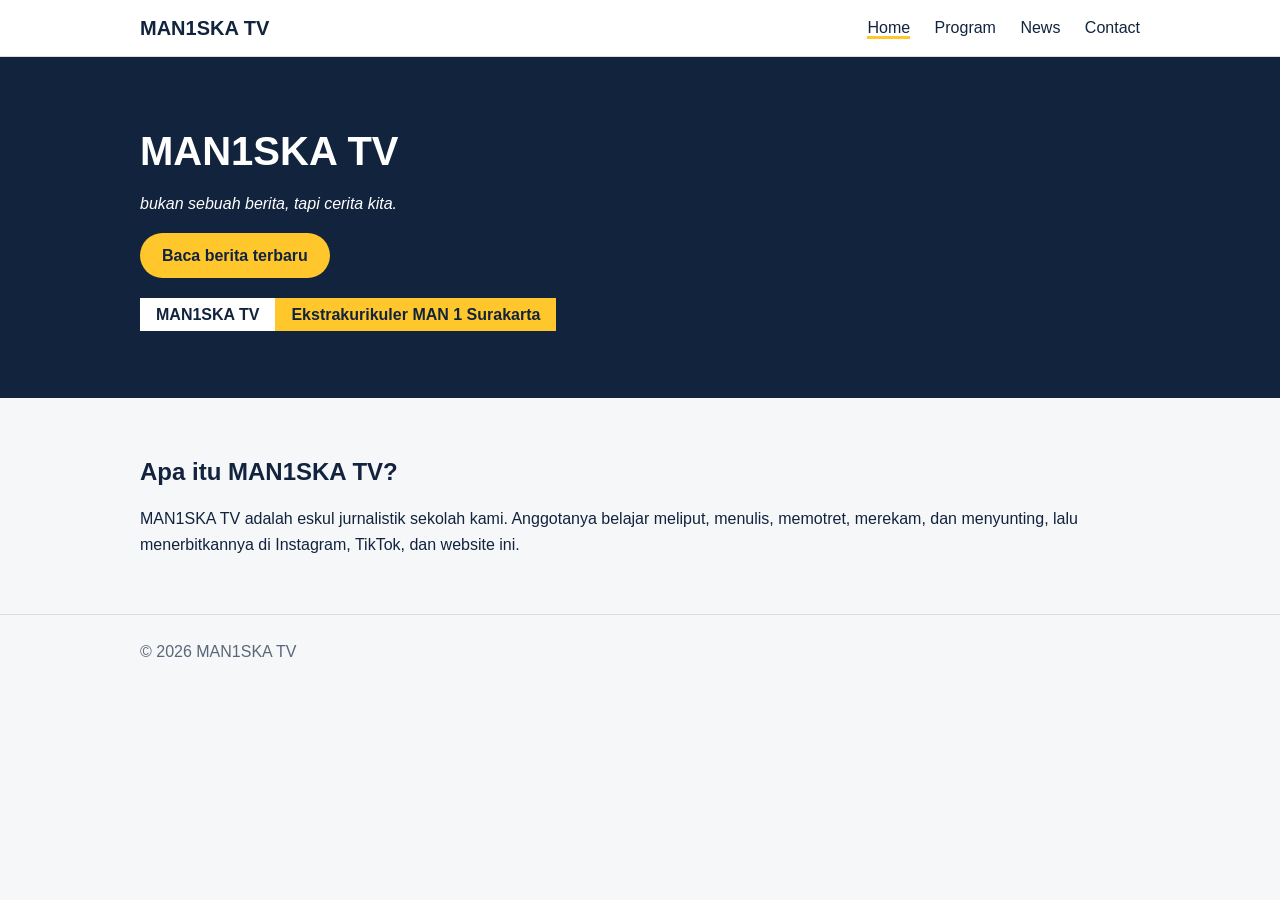
<file: index.html>
<!DOCTYPE html>
<html lang="id">
<head>
<meta charset="UTF-8">
<meta name="viewport" content="width=device-width, initial-scale=1">
<title>Home | MAN1SKA TV</title>
<link rel="stylesheet" href="style.css">
</head>
<body>
<header>
  <div class="isi">
    <a class="logo" href="index.html">MAN1SKA TV</a>
    <nav>
      <a href="index.html" class="aktif">Home</a>
      <a href="program.html">Program</a>
      <a href="news.html">News</a>
      <a href="kontak.html">Contact</a>
    </nav>
  </div>
</header>

<!-- BAGIAN BESAR: ganti tulisan di dalam h1 dan p sesuka hati -->
<div class="hero">
  <div class="isi">
    <h1>MAN1SKA TV</h1>
    <p><i>bukan sebuah berita, tapi cerita kita.</i></p>
    <a class="tombol" href="news.html">Baca berita terbaru</a>
    <br>
    <div class="strip"><b>MAN1SKA TV</b><span>Ekstrakurikuler MAN 1 Surakarta</span></div>
  </div>
</div>

<!-- TENTANG: ganti paragraf ini dengan profil eskul -->
<section>
  <div class="isi">
    <h2>Apa itu MAN1SKA TV?</h2>
    <p>MAN1SKA TV adalah eskul jurnalistik sekolah kami. Anggotanya belajar meliput, menulis, memotret, merekam, dan menyunting, lalu menerbitkannya di Instagram, TikTok, dan website ini.</p>
  </div>
</section>

<!-- ANGGOTA: salin satu baris <div> untuk menambah anggota. Huruf di class="foto" adalah inisial. -->

<footer><div class="isi">&copy; 2026 MAN1SKA TV</div></footer>
</body>
</html>
</file>
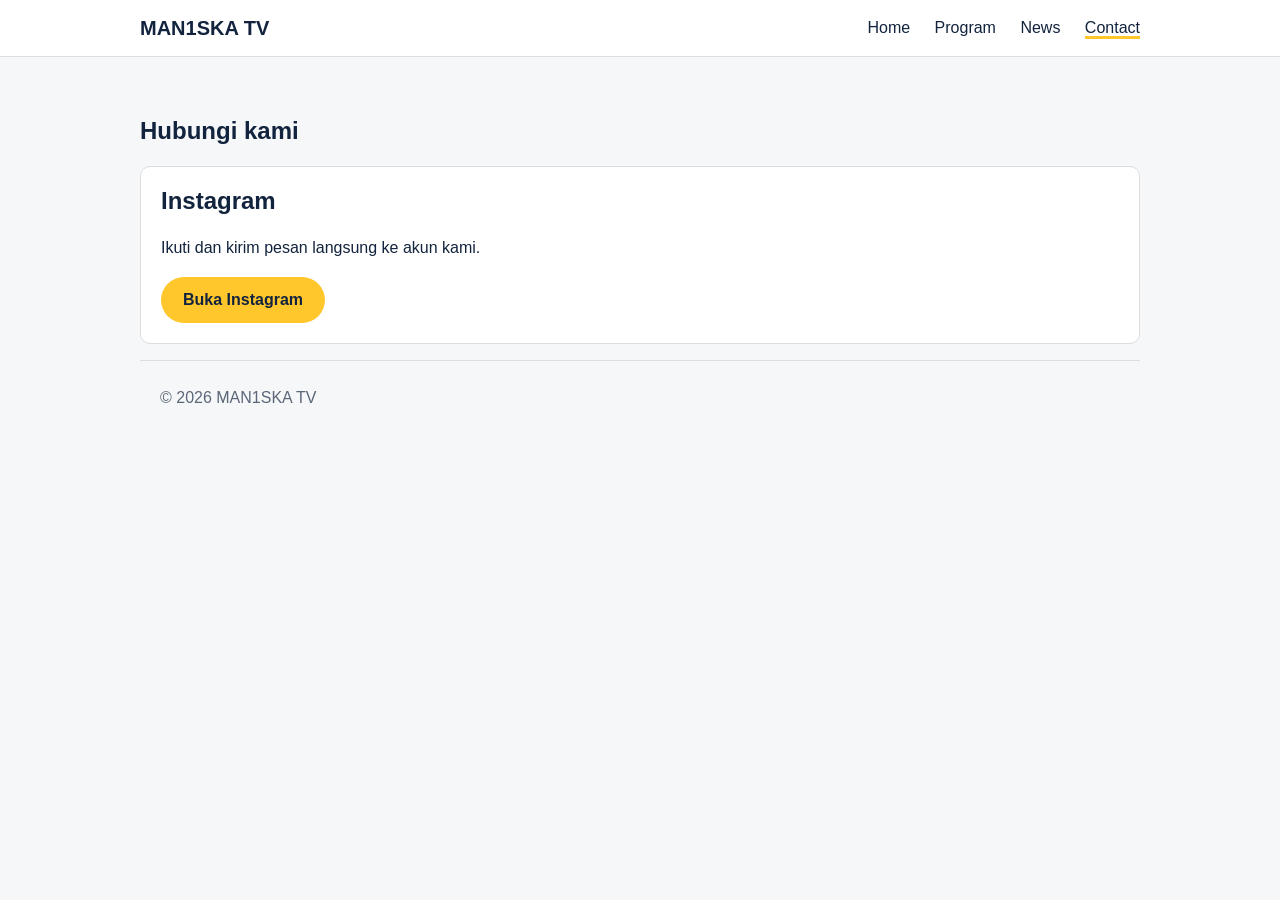
<file: kontak.html>
<!DOCTYPE html>
<html lang="id">
<head>
<meta charset="UTF-8">
<meta name="viewport" content="width=device-width, initial-scale=1">
<title>Contact | MAN1SKA TV</title>
<link rel="stylesheet" href="style.css">
</head>
<body>
<header>
   <div class="isi">
    <a class="logo" href="index.html">MAN1SKA TV</a>
    <nav>
      <a href="index.html">Home</a>
      <a href="program.html">Program</a>
      <a href="news.html">News</a>
      <a href="kontak.html" class="aktif">Contact</a>
    </nav>
  </div>
</header>

<!-- KONTAK: ganti link Instagram dan Google Form dengan yang asli -->
<section>
  <div class="isi">
    <h1>Hubungi kami</h1>

    <div class="kotak">
      <h2>Instagram</h2>
      <p>Ikuti dan kirim pesan langsung ke akun kami.</p>
      <a class="tombol" href="https://www.instagram.com/man1skatv/?hl=en/" target="_blank">Buka Instagram</a>
    </div>

    

<footer><div class="isi">&copy; 2026 MAN1SKA TV</div></footer>
</body>
</html>
</file>
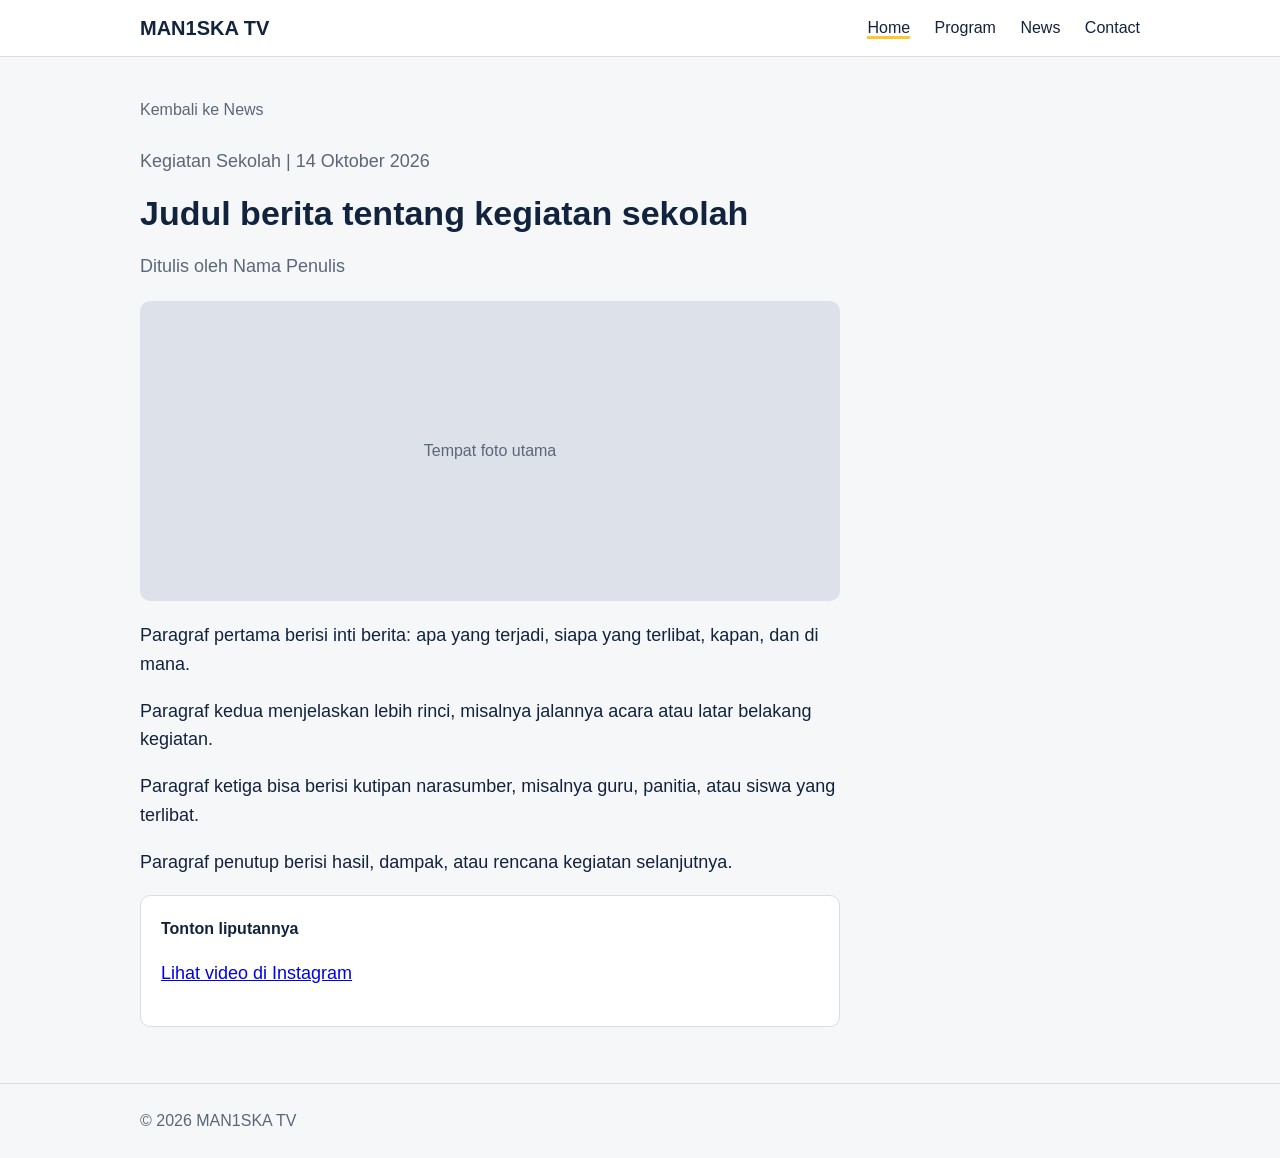
<file: mansafest.html>
<!DOCTYPE html>
<html lang="id">
<head>
<meta charset="UTF-8">
<meta name="viewport" content="width=device-width, initial-scale=1">
<title>Judul Artikel | MAN1SKA TV</title>
<link rel="stylesheet" href="style.css">
</head>
<body>
<header>
 <div class="isi">
    <a class="logo" href="index.html">MAN1SKA TV</a>
    <nav>
      <a href="index.html" class="aktif">Home</a>
      <a href="program.html">Program</a>
      <a href="news.html">News</a>
      <a href="kontak.html">Contact</a>
    </nav>
  </div>
</header>

<!--
  HALAMAN ARTIKEL
  Untuk membuat artikel baru: salin file ini, beri nama baru (contoh: artikel-lomba-pramuka.html),
  lalu ganti judul, tanggal, penulis, dan isi paragraf. Jangan lupa ganti juga <title> di atas.
  Setelah itu hubungkan dari news.html (lihat petunjuk di file tersebut).
-->
<section>
  <div class="isi">
    <div class="artikel">
      <a class="kembali" href="news.html">Kembali ke News</a>

      <!-- Ganti kategori, tanggal, judul, dan penulis -->
      <p class="abu" style="margin-top:24px">Kegiatan Sekolah | 14 Oktober 2026</p>
      <h1>Judul berita tentang kegiatan sekolah</h1>
      <p class="abu">Ditulis oleh Nama Penulis</p>

      <!-- Foto: ganti dengan <img src="nama-foto.jpg" alt="Keterangan foto" style="width:100%"> -->
      <div class="gambar">Tempat foto utama</div>

      <!-- Isi artikel: satu <p> untuk satu paragraf. Paragraf pertama berisi hal terpenting. -->
      <p>Paragraf pertama berisi inti berita: apa yang terjadi, siapa yang terlibat, kapan, dan di mana.</p>
      <p>Paragraf kedua menjelaskan lebih rinci, misalnya jalannya acara atau latar belakang kegiatan.</p>
      <p>Paragraf ketiga bisa berisi kutipan narasumber, misalnya guru, panitia, atau siswa yang terlibat.</p>
      <p>Paragraf penutup berisi hasil, dampak, atau rencana kegiatan selanjutnya.</p>

      <!-- Video terkait (hapus bagian ini kalau tidak ada) -->
      <div class="kotak">
        <b>Tonton liputannya</b>
        <p><a href="https://www.instagram.com/" target="_blank">Lihat video di Instagram</a></p>
      </div>
    </div>
  </div>
</section>

<footer><div class="isi">&copy; 2026 MAN1SKA TV</div></footer>
</body>
</html>
</file>
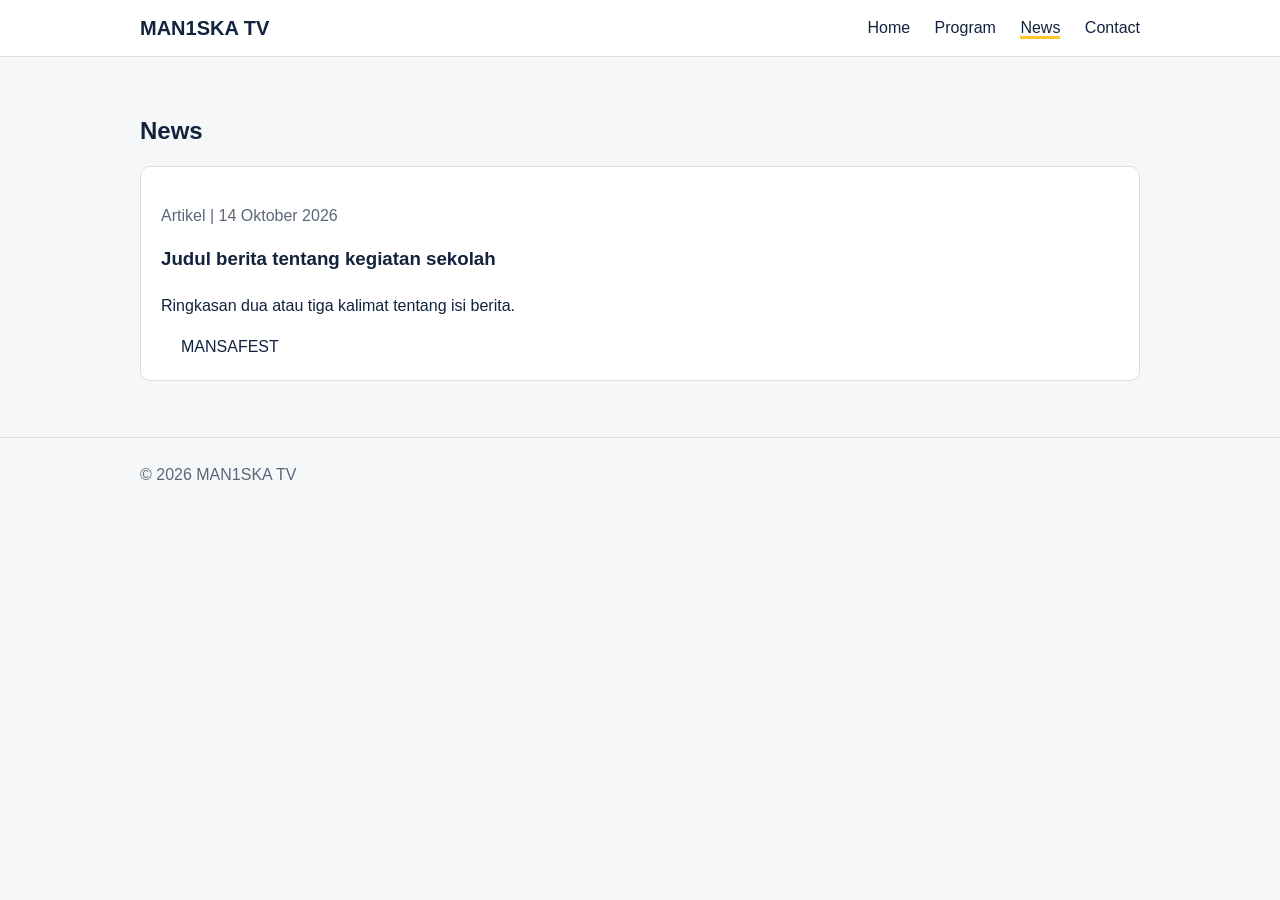
<file: news.html>
<!DOCTYPE html>
<html lang="id">
<head>
<meta charset="UTF-8">
<meta name="viewport" content="width=device-width, initial-scale=1">
<title>News | MAN1SKA TV</title>
<link rel="stylesheet" href="style.css">
</head>
<body>
<header>
 <div class="isi">
    <a class="logo" href="index.html">MAN1SKA TV</a>
    <nav>
      <a href="index.html">Home</a>
      <a href="program.html">Program</a>
      <a href="news.html" class="aktif">News</a>
      <a href="kontak.html">Contact</a>
    </nav>
  </div>
</header>

<!-- BERITA: salin satu blok <div class="kotak"> untuk setiap berita baru. Taruh yang terbaru di paling atas. -->
<section>
  <div class="isi">
    <h1>News</h1>

    <div class="kotak">
      <p class="abu">Artikel | 14 Oktober 2026</p>
      <h3>Judul berita tentang kegiatan sekolah</h3>
      <p>Ringkasan dua atau tiga kalimat tentang isi berita.</p>
      <nav>
        <a href="mansafest.html">MANSAFEST</a>
      </nav>
    </div>

</section>

<footer><div class="isi">&copy; 2026 MAN1SKA TV</div></footer>
</body>
</html>
</file>
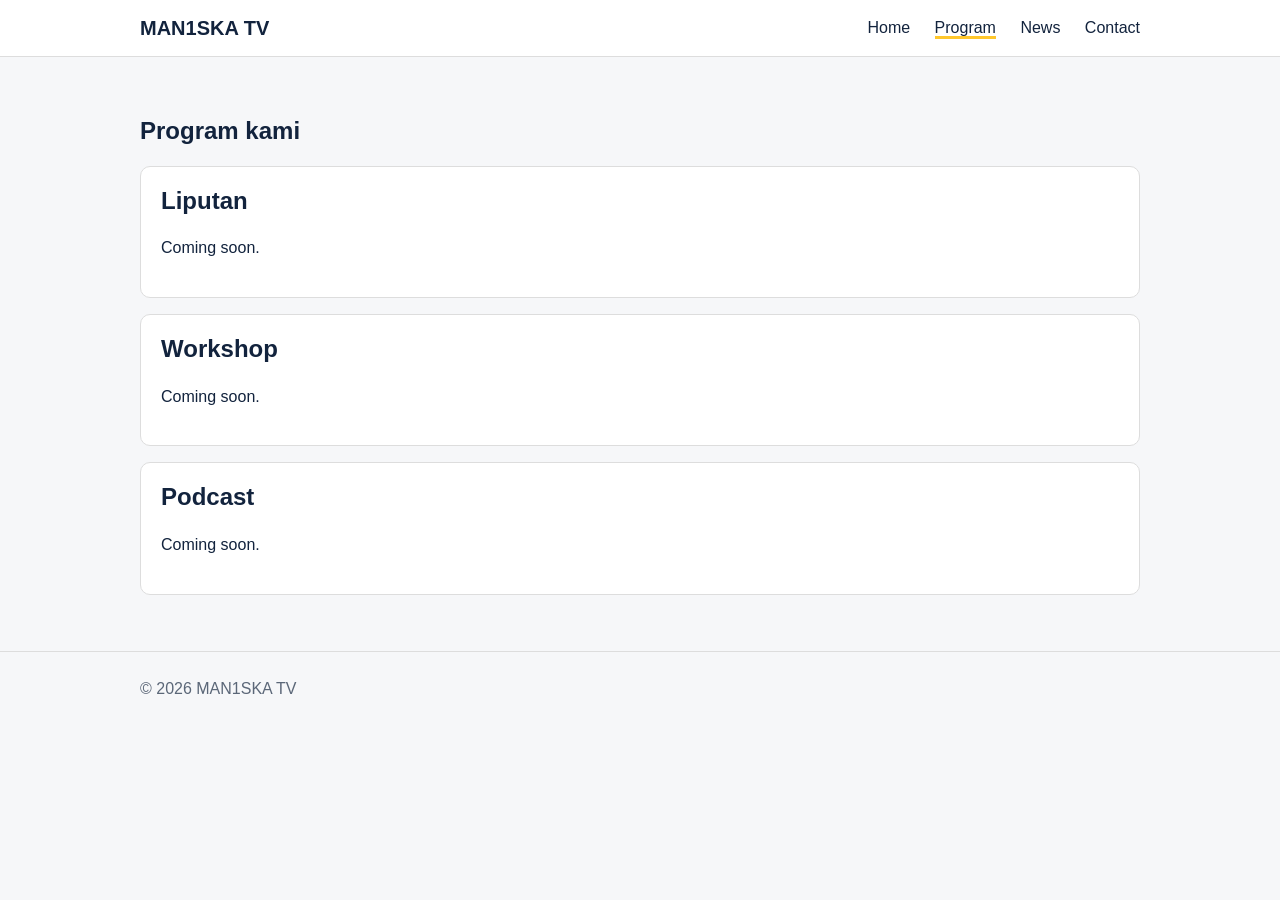
<file: program.html>
<!DOCTYPE html>
<html lang="id">
<head>
<meta charset="UTF-8">
<meta name="viewport" content="width=device-width, initial-scale=1">
<title>Program | MAN1SKA TV</title>
<link rel="stylesheet" href="style.css">
</head>
<body>
<header>
  <div class="isi">
    <a class="logo" href="index.html">MAN1SKA TV</a>
    <nav>
      <a href="index.html">Home</a>
      <a href="program.html" class="aktif">Program</a>
      <a href="news.html">News</a>
      <a href="kontak.html">Contact</a>
    </nav>
  </div>
</header>

<!-- PROGRAM: salin satu blok <div class="kotak"> untuk menambah program -->
<section>
  <div class="isi">
    <h1>Program kami</h1>

    <div class="kotak">
      <h2>Liputan</h2>
      <p>Coming soon.</p>
    </div>

    <div class="kotak">
      <h2>Workshop</h2>
      <p>Coming soon.</p>
    </div>

    <div class="kotak">
      <h2>Podcast</h2>
      <p>Coming soon.</p>
    </div>
  </div>
</section>

<footer><div class="isi">&copy; 2026 MAN1SKA TV</div></footer>
</body>
</html>
</file>
<file: style.css>
/* WARNA: ubah di sini saja, semua halaman ikut berubah */
:root {
  --gelap: #12233D;
  --terang: #F6F7F9;
  --kuning: #FFC72C;
  --abu: #5B6778;
}

body { font-family: Arial, sans-serif; margin: 0; background: var(--terang); color: var(--gelap); line-height: 1.6; }
h1, h2 { line-height: 1.2; }
section { padding: 40px 0; }
.isi { max-width: 1000px; margin: 0 auto; padding: 0 20px; }
.abu { color: var(--abu); }

/* MENU ATAS */
header { background: white; border-bottom: 1px solid #ddd; }
header .isi { display: flex; justify-content: space-between; align-items: center; flex-wrap: wrap; padding-top: 12px; padding-bottom: 12px; }
.logo { font-weight: bold; font-size: 20px; text-decoration: none; color: inherit; }
nav a { margin-left: 20px; text-decoration: none; color: inherit; }
nav a.aktif { border-bottom: 3px solid var(--kuning); }

/* BAGIAN BESAR DI BERANDA */
.hero { background: var(--gelap); color: white; padding: 70px 0; }
.hero h1 { font-size: 40px; max-width: 600px; margin: 0 0 16px; }
.strip { display: inline-block; margin-top: 24px; font-weight: bold; }
.strip b { background: white; color: var(--gelap); padding: 8px 16px; }
.strip span { background: var(--kuning); color: var(--gelap); padding: 8px 16px; }

/* TOMBOL */
.tombol { display: inline-block; background: var(--kuning); color: var(--gelap); padding: 10px 22px; border-radius: 30px; text-decoration: none; font-weight: bold; }

/* ANGGOTA */
.anggota { display: flex; flex-wrap: wrap; gap: 24px; }
.anggota div { width: 140px; }
.foto { width: 70px; height: 70px; border-radius: 50%; background: var(--gelap); color: var(--kuning); display: flex; align-items: center; justify-content: center; font-size: 22px; font-weight: bold; margin-bottom: 8px; }

/* KOTAK (dipakai di Program, News, Kontak) */
.kotak { background: white; border: 1px solid #ddd; border-radius: 10px; padding: 20px; margin-bottom: 16px; }
.kotak h2, .kotak h3 { margin-top: 0; }

footer { border-top: 1px solid #ddd; padding: 24px 0; color: var(--abu); }

/* HALAMAN ARTIKEL */
.artikel { max-width: 700px; }
.artikel h1 { font-size: 34px; margin: 8px 0; }
.artikel p { font-size: 18px; }
.gambar { background: #DDE2EA; height: 300px; border-radius: 10px; display: flex; align-items: center; justify-content: center; color: var(--abu); margin: 20px 0; }
.kembali { text-decoration: none; color: var(--abu); }
</file>
